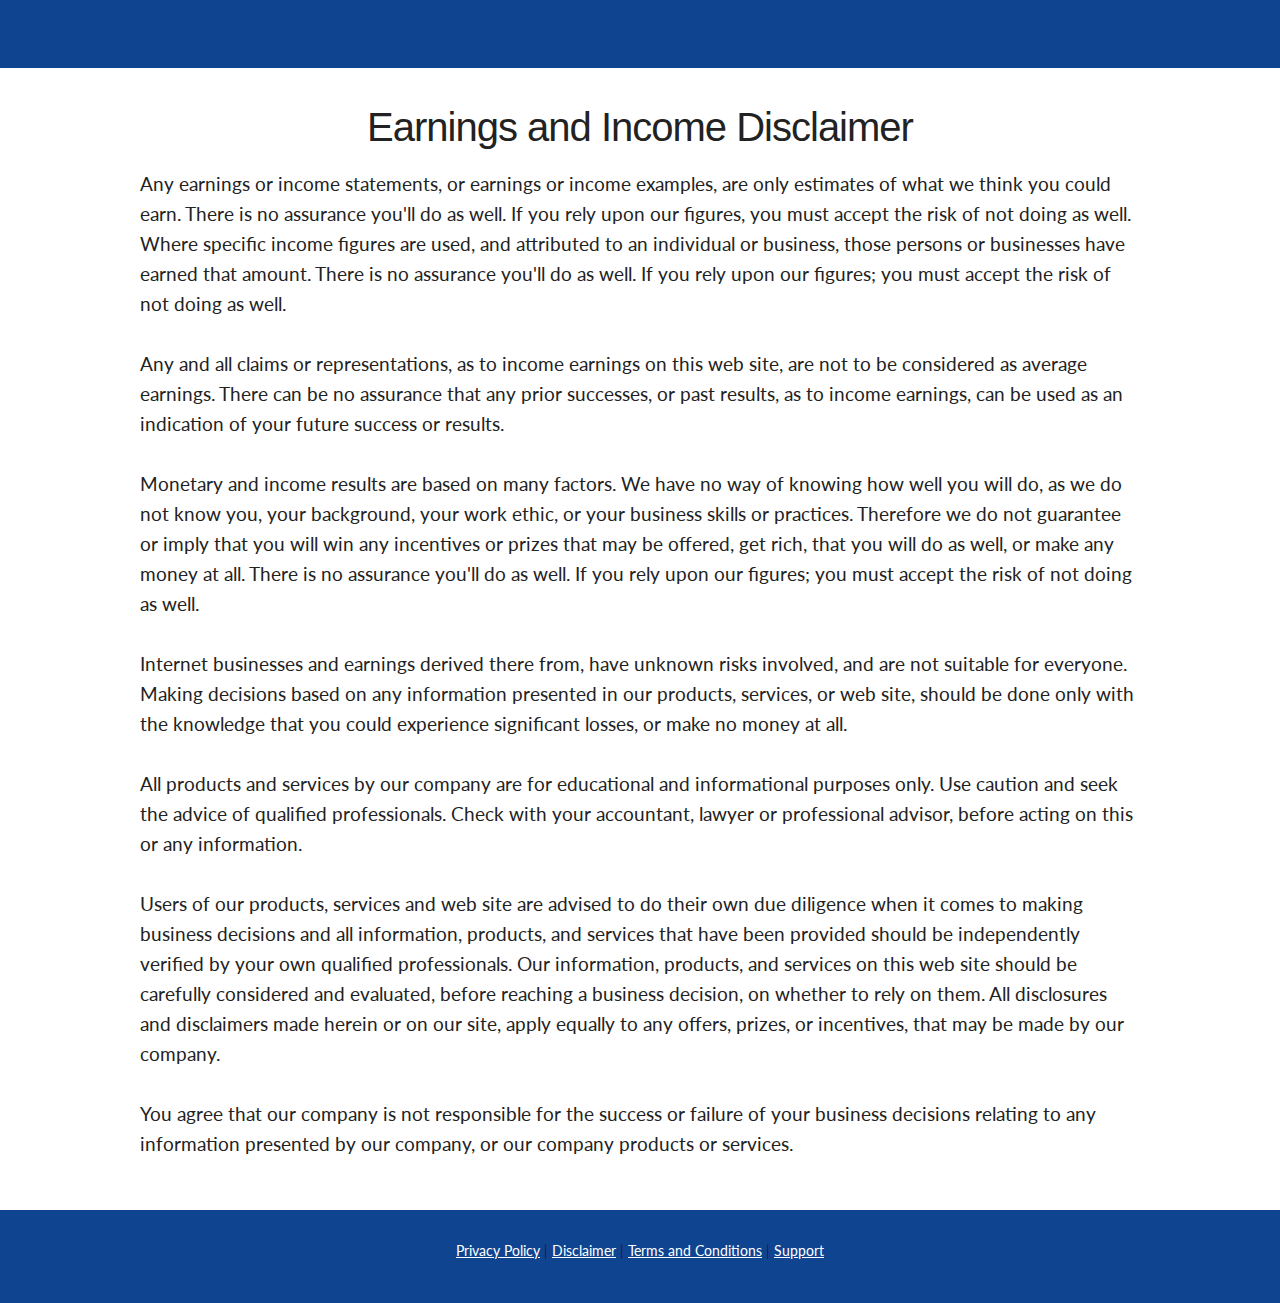
<file: disclaimer.html>
<!DOCTYPE html>
<html lang="en">
<head>

  <!-- Basic Page Needs
   -->
  <meta charset="utf-8">
  <title>Disclaimer</title>
  <meta name="description" content="">
  <meta name="author" content="">

  <!-- Mobile Specific Metas
   -->
  <meta name="viewport" content="width=device-width, initial-scale=1">

  <!-- FONT
   -->
  <link href="//fonts.googleapis.com/css?family=Raleway:400,300,600" rel="stylesheet" type="text/css">

  <!-- CSS
   -->
  <link rel="stylesheet" href="css/normalize.css">
  <link rel="stylesheet" href="css/style.css">
  <link href='http://fonts.googleapis.com/css?family=Lato:400,700' rel='stylesheet' type='text/css'>
  <link href='http://fonts.googleapis.com/css?family=PT+Sans:400,700' rel='stylesheet' type='text/css'>

</head>
<body>

  <!-- Headline Page Layout
   -->
  <div style="background-color: #0f4491; border-bottom-width: 8px; border-bottom-color: #0f4491; border-bottom-style: solid; background-image: url(); background-repeat: repeat-x repeat-y;">
    <div class="container">
      <div class="row">
        <div class="one-column" style="padding-top: 2%; padding-bottom: 1%;">
          <center>
            <br />
          </center>
        </div>
      </div>
    </div>
  </div>
  <!-- End Document
   -->
  
  
   <!-- Page Layout
   -->
<div style="background-color: #fff; padding-top: 3%; padding-bottom: 2%;">
  <div class="container">
    <div class="row">
      <div class="one-column">
        
       <h3 align="center">Earnings and Income Disclaimer</h3>
       <p>Any earnings or income statements, or earnings or income  examples, are only estimates of what we think you could earn. There is no  assurance you'll do as well. If you rely upon our figures, you must accept the  risk of not doing as well. Where specific income figures are used, and  attributed to an individual or business, those persons or businesses have  earned that amount. There is no assurance you'll do as well. If you rely upon  our figures; you must accept the risk of not doing as well.<br>
         <br>
         Any and all claims or representations, as to income earnings on this web site,  are not to be considered as average earnings. There can be no assurance that  any prior successes, or past results, as to income earnings, can be used as an  indication of your future success or results.<br>
  <br>
         Monetary and income results are based on many factors. We have no way of  knowing how well you will do, as we do not know you, your background, your work  ethic, or your business skills or practices. Therefore we do not guarantee or  imply that you will win any incentives or prizes that may be offered, get rich,  that you will do as well, or make any money at all. There is no assurance  you'll do as well. If you rely upon our figures; you must accept the risk of  not doing as well.<br>
  <br>
         Internet businesses and earnings derived there from, have unknown risks  involved, and are not suitable for everyone. Making decisions based on any  information presented in our products, services, or web site, should be done  only with the knowledge that you could experience significant losses, or make  no money at all.<br>
  <br>
         All products and services by our company are for educational and informational  purposes only. Use caution and seek the advice of qualified professionals.  Check with your accountant, lawyer or professional advisor, before acting on  this or any information.<br>
  <br>
         Users of our products, services and web site are advised to do their own due  diligence when it comes to making business decisions and all information,  products, and services that have been provided should be independently verified  by your own qualified professionals. Our information, products, and services on  this web site should be carefully considered and evaluated, before reaching a  business decision, on whether to rely on them. All disclosures and disclaimers  made herein or on our site, apply equally to any offers, prizes, or incentives,  that may be made by our company.<br>
  <br>
        You agree that our company is not responsible for the success or failure of  your business decisions relating to any information presented by our company,  or our company products or services. </p>
</div>
    </div>
  </div>
</div>
<!-- End Document
   -->
  
  
  
   <!-- Footer Layout
   -->
   <div style="background-color: #0f4491; padding-top: 2%; padding-bottom: 1%;">
     <div class="container">
       <div class="row">
         <div class="one-column">
           <p align="center" class="white_color" style=" font-size: 14px; color: #222"><a href="privacy-policy.html" target="_blank">Privacy Policy</a> | <a href="disclaimer.html" target="_blank">Disclaimer</a> | <a href="terms-and-conditions.html" target="_blank">Terms and Conditions</a> | <a href="mailto:" target="_blank">Support</a></p>
         </div>
       </div>
     </div>
   </div>
   <!-- End Document
   -->
  
</body>
</html>
</file>
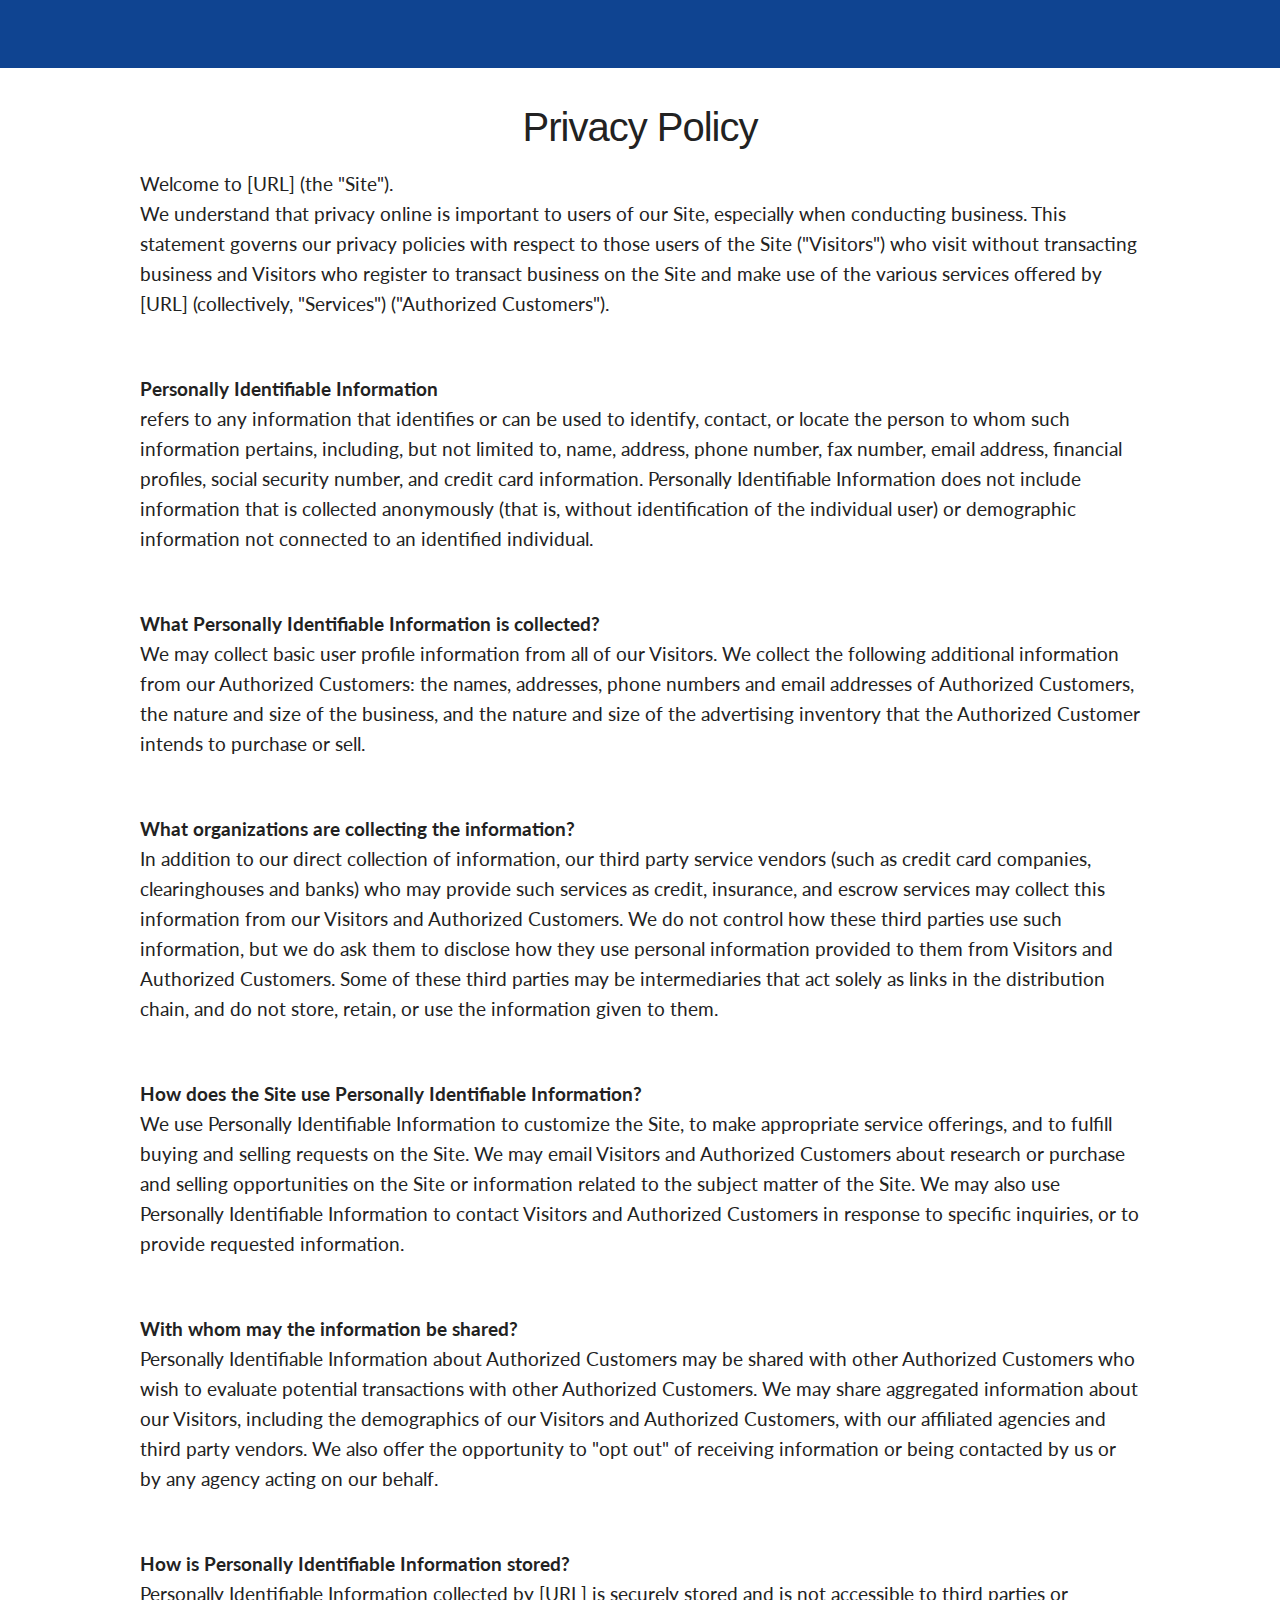
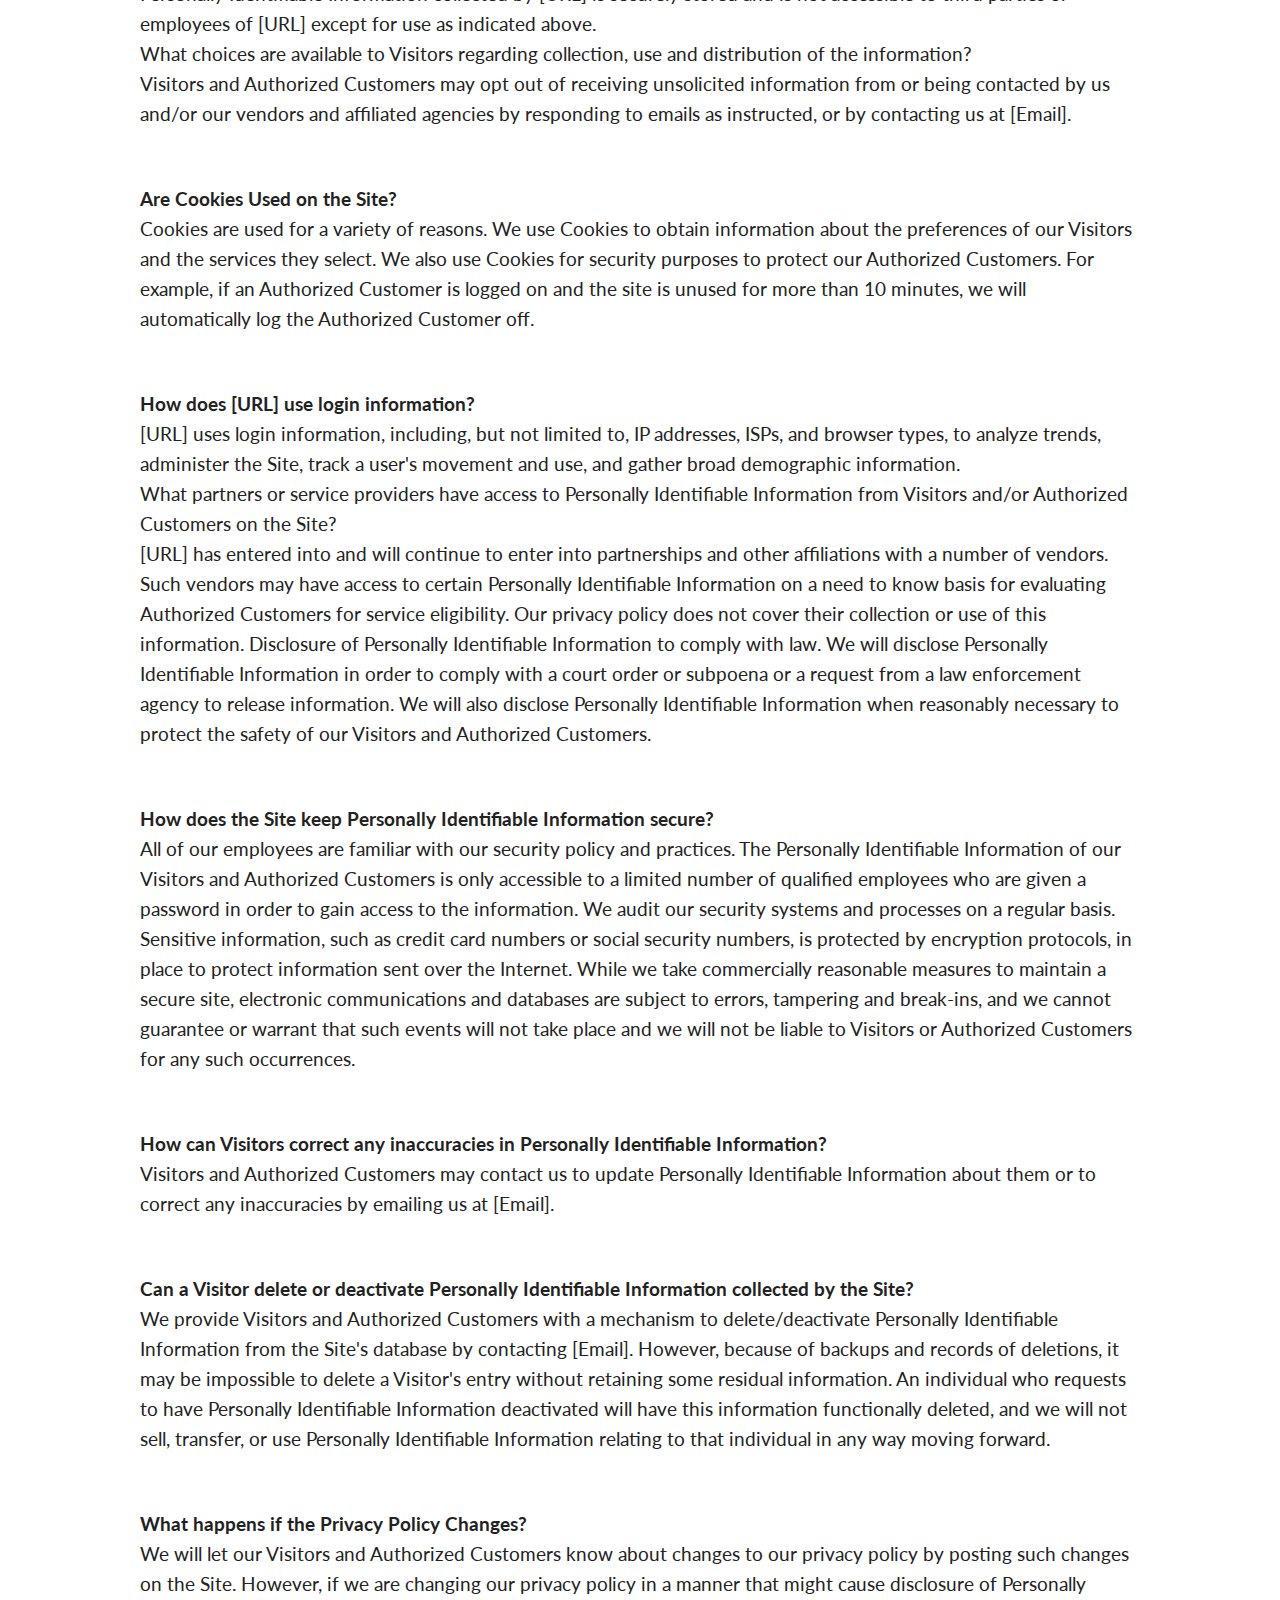
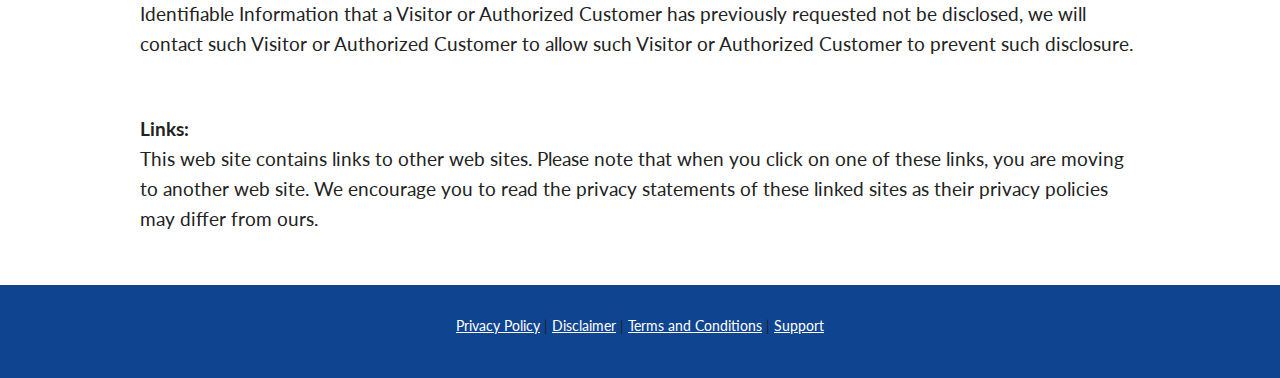
<file: privacy-policy.html>
<!DOCTYPE html>
<html lang="en">
<head>

  <!-- Basic Page Needs
   -->
  <meta charset="utf-8">
  <title>Privacy Policy</title>
  <meta name="description" content="">
  <meta name="author" content="">

  <!-- Mobile Specific Metas
   -->
  <meta name="viewport" content="width=device-width, initial-scale=1">

  <!-- FONT
   -->
  <link href="//fonts.googleapis.com/css?family=Raleway:400,300,600" rel="stylesheet" type="text/css">

  <!-- CSS
   -->
  <link rel="stylesheet" href="css/normalize.css">
  <link rel="stylesheet" href="css/style.css">
  <link href='http://fonts.googleapis.com/css?family=Lato:400,700' rel='stylesheet' type='text/css'>
  <link href='http://fonts.googleapis.com/css?family=PT+Sans:400,700' rel='stylesheet' type='text/css'>

</head>
<body>

  <!-- Headline Page Layout
   -->
  <div style="background-color: #0f4491; border-bottom-width: 8px; border-bottom-color: #0f4491; border-bottom-style: solid; background-image: url(); background-repeat: repeat-x repeat-y;">
    <div class="container">
      <div class="row">
        <div class="one-column" style="padding-top: 2%; padding-bottom: 1%;">
          <center>
            <br />
          </center>
        </div>
      </div>
    </div>
  </div>
  <!-- End Document
   -->
  
  
   <!-- Page Layout
   -->
<div style="background-color: #fff; padding-top: 3%; padding-bottom: 2%;">
  <div class="container">
    <div class="row">
      <div class="one-column">
        
       <h3 align="center">Privacy Policy</h3>
       <p>Welcome to [URL] (the  &quot;Site&quot;).<br>
        We understand that privacy online is  important to users of our Site, especially when conducting business. This  statement governs our privacy policies with respect to those users of the Site  (&quot;Visitors&quot;) who visit without transacting business and Visitors who  register to transact business on the Site and make use of the various services  offered by [URL] (collectively, &quot;Services&quot;) (&quot;Authorized  Customers&quot;).</p>
       <p><br>
         <strong>Personally Identifiable Information</strong><br>
         refers to any information that  identifies or can be used to identify, contact, or locate the person to whom  such information pertains, including, but not limited to, name, address, phone  number, fax number, email address, financial profiles, social security number,  and credit card information. Personally Identifiable Information does not  include information that is collected anonymously (that is, without  identification of the individual user) or demographic information not connected  to an identified individual.</p>
       <p><br>
         <strong>What Personally Identifiable Information is collected?</strong><br>
         We may collect basic user profile  information from all of our Visitors. We collect the following additional  information from our Authorized Customers: the names, addresses, phone numbers  and email addresses of Authorized Customers, the nature and size of the  business, and the nature and size of the advertising inventory that the  Authorized Customer intends to purchase or sell.</p>
       <p><br>
         <strong>What organizations are collecting the information?</strong><br>
         In addition to our direct collection  of information, our third party service vendors (such as credit card companies,  clearinghouses and banks) who may provide such services as credit, insurance,  and escrow services may collect this information from our Visitors and  Authorized Customers. We do not control how these third parties use such  information, but we do ask them to disclose how they use personal information  provided to them from Visitors and Authorized Customers. Some of these third  parties may be intermediaries that act solely as links in the distribution  chain, and do not store, retain, or use the information given to them.</p>
       <p><br>
         <strong>How does the Site use Personally Identifiable Information?</strong><br>
         We use Personally Identifiable  Information to customize the Site, to make appropriate service offerings, and to  fulfill buying and selling requests on the Site. We may email Visitors and  Authorized Customers about research or purchase and selling opportunities on  the Site or information related to the subject matter of the Site. We may also  use Personally Identifiable Information to contact Visitors and Authorized  Customers in response to specific inquiries, or to provide requested  information.</p>
       <p><br>
         <strong>With whom may the information be shared?</strong><br>
         Personally Identifiable Information  about Authorized Customers may be shared with other Authorized Customers who  wish to evaluate potential transactions with other Authorized Customers. We may  share aggregated information about our Visitors, including the demographics of  our Visitors and Authorized Customers, with our affiliated agencies and third  party vendors. We also offer the opportunity to &quot;opt out&quot; of  receiving information or being contacted by us or by any agency acting on our  behalf.</p>
       <p><br>
         <strong>How is Personally Identifiable Information stored?</strong><br>
         Personally Identifiable Information  collected by [URL] is securely stored and is not accessible to third parties or  employees of [URL] except for use as indicated above.<br>
         What choices are available to  Visitors regarding collection, use and distribution of the information?<br>
         Visitors and Authorized Customers  may opt out of receiving unsolicited information from or being contacted by us  and/or our vendors and affiliated agencies by responding to emails as  instructed, or by contacting us at [Email].</p>
       <p><br>
         <strong>Are Cookies Used on the Site?</strong><br>
         Cookies are used for a variety of  reasons. We use Cookies to obtain information about the preferences of our  Visitors and the services they select. We also use Cookies for security  purposes to protect our Authorized Customers. For example, if an Authorized  Customer is logged on and the site is unused for more than 10 minutes, we will  automatically log the Authorized Customer off.</p>
       <p><br>
         <strong>How does [URL] use login information?</strong><br>
         [URL] uses login information,  including, but not limited to, IP addresses, ISPs, and browser types, to  analyze trends, administer the Site, track a user's movement and use, and  gather broad demographic information.<br>
         What partners or service providers  have access to Personally Identifiable Information from Visitors and/or  Authorized Customers on the Site?<br>
         [URL] has entered into and will  continue to enter into partnerships and other affiliations with a number of  vendors. Such vendors may have access to certain Personally Identifiable  Information on a need to know basis for evaluating Authorized Customers for  service eligibility. Our privacy policy does not cover their collection or use  of this information. Disclosure of Personally Identifiable Information to  comply with law. We will disclose Personally Identifiable Information in order  to comply with a court order or subpoena or a request from a law enforcement  agency to release information. We will also disclose Personally Identifiable  Information when reasonably necessary to protect the safety of our Visitors and  Authorized Customers.</p>
       <p><br>
         <strong>How does the Site keep Personally Identifiable Information  secure?</strong><br>
         All of our employees are familiar  with our security policy and practices. The Personally Identifiable Information  of our Visitors and Authorized Customers is only accessible to a limited number  of qualified employees who are given a password in order to gain access to the  information. We audit our security systems and processes on a regular basis.  Sensitive information, such as credit card numbers or social security numbers,  is protected by encryption protocols, in place to protect information sent over  the Internet. While we take commercially reasonable measures to maintain a  secure site, electronic communications and databases are subject to errors,  tampering and break-ins, and we cannot guarantee or warrant that such events  will not take place and we will not be liable to Visitors or Authorized  Customers for any such occurrences.</p>
       <p><br>
         <strong>How can Visitors correct any inaccuracies in Personally  Identifiable Information?</strong><br>
         Visitors and Authorized Customers  may contact us to update Personally Identifiable Information about them or to  correct any inaccuracies by emailing us at [Email].</p>
       <p><br>
         <strong>Can a Visitor delete or deactivate Personally Identifiable  Information collected by the Site?</strong><br>
         We provide Visitors and Authorized  Customers with a mechanism to delete/deactivate Personally Identifiable  Information from the Site's database by contacting [Email]. However, because of  backups and records of deletions, it may be impossible to delete a Visitor's  entry without retaining some residual information. An individual who requests  to have Personally Identifiable Information deactivated will have this  information functionally deleted, and we will not sell, transfer, or use  Personally Identifiable Information relating to that individual in any way  moving forward.</p>
       <p><br>
         <strong>What happens if the Privacy Policy Changes?</strong><br>
         We will let our Visitors and  Authorized Customers know about changes to our privacy policy by posting such  changes on the Site. However, if we are changing our privacy policy in a manner  that might cause disclosure of Personally Identifiable Information that a  Visitor or Authorized Customer has previously requested not be disclosed, we  will contact such Visitor or Authorized Customer to allow such Visitor or  Authorized Customer to prevent such disclosure.</p>
       <p><br>
         <strong>Links:</strong><br>
         This web site contains links to  other web sites. Please note that when you click on one of these links, you are  moving to another web site. We encourage you to read the privacy statements of  these linked sites as their privacy policies may differ from ours.</p>
      </div>
    </div>
  </div>
</div>
<!-- End Document
   -->
  
  
  
   <!-- Footer Layout
   -->
<div style="background-color: #0f4491; padding-top: 2%; padding-bottom: 1%;">
  <div class="container">
    <div class="row">
      <div class="one-column">
      <p align="center" class="white_color" style=" font-size: 14px; color: #222"><a href="privacy-policy.html" target="_blank">Privacy Policy</a> | <a href="disclaimer.html" target="_blank">Disclaimer</a> | <a href="terms-and-conditions.html" target="_blank">Terms and Conditions</a> | <a href="mailto:" target="_blank">Support</a></p>
      </div>
    </div>
  </div>
</div>
<!-- End Document
   -->
  
</body>
</html>
</file>
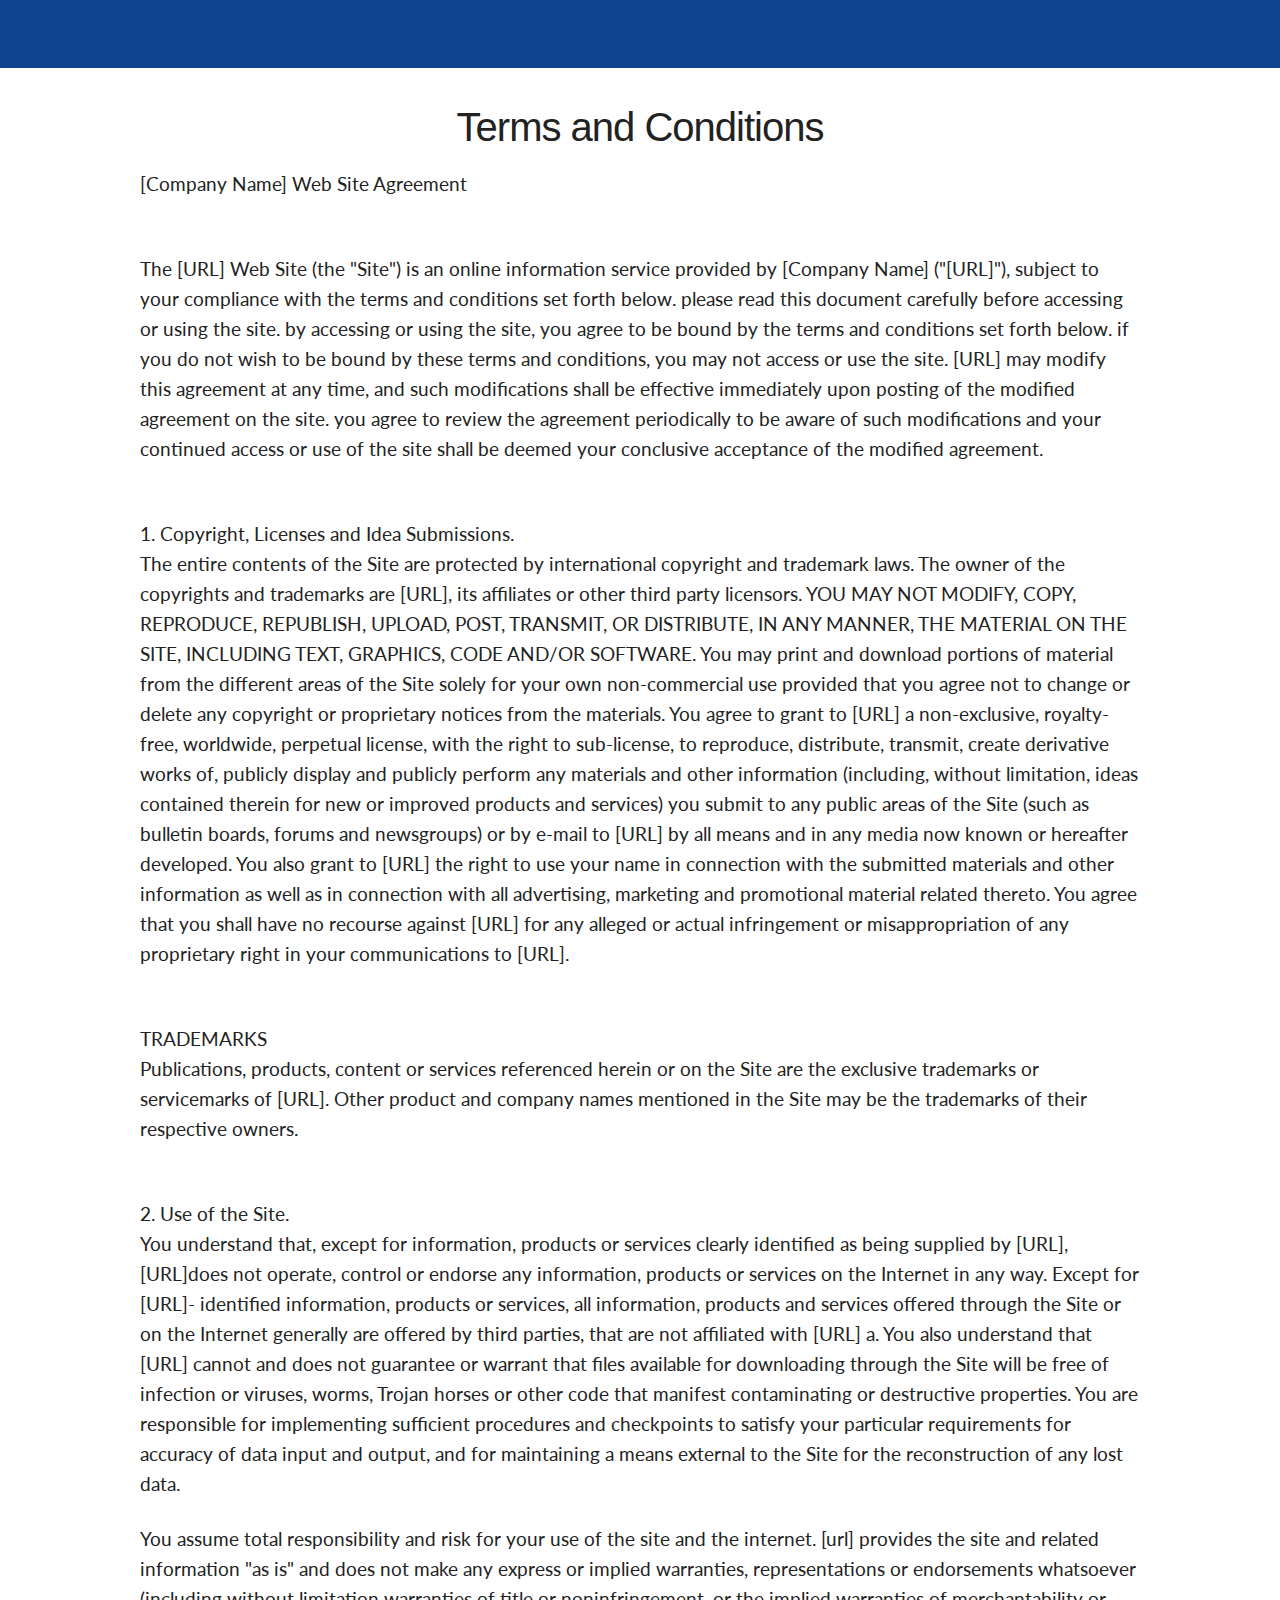
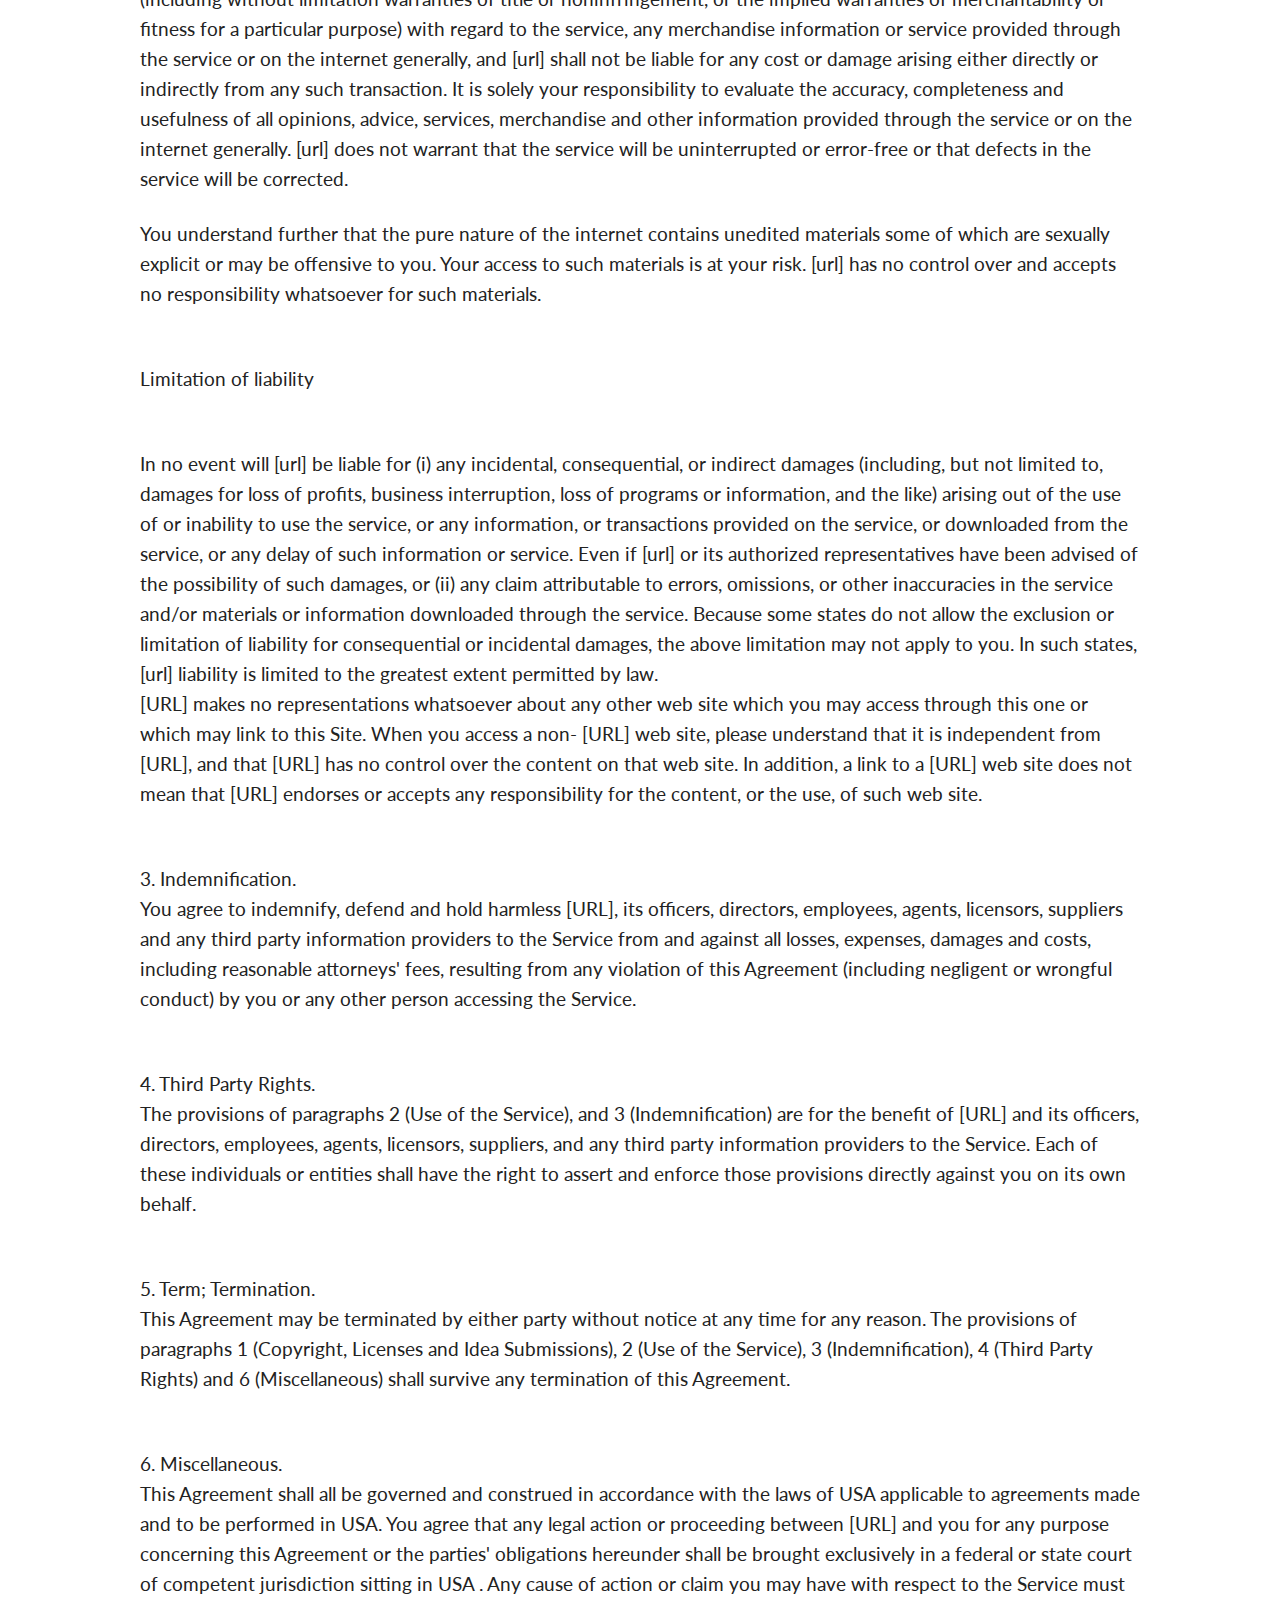
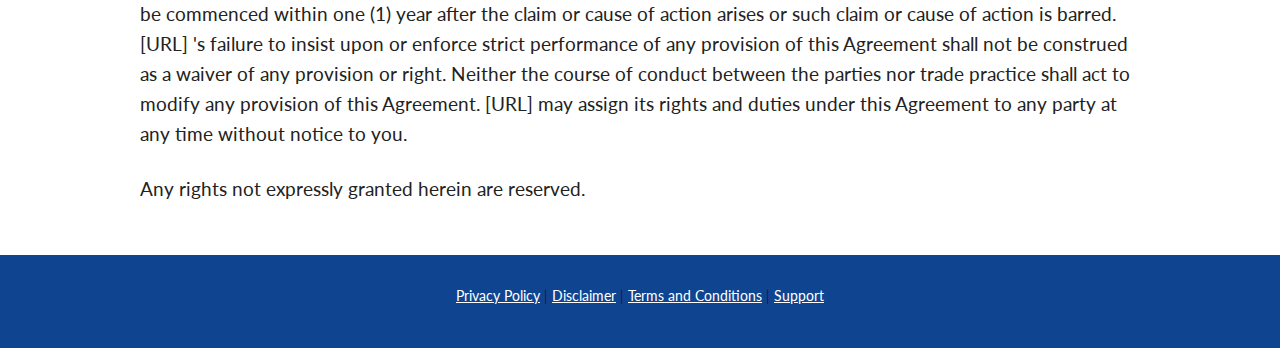
<file: terms-and-conditions.html>
<!DOCTYPE html>
<html lang="en">
<head>

  <!-- Basic Page Needs
   -->
  <meta charset="utf-8">
  <title>Terms and Conditions</title>
  <meta name="description" content="">
  <meta name="author" content="">

  <!-- Mobile Specific Metas
   -->
  <meta name="viewport" content="width=device-width, initial-scale=1">

  <!-- FONT
   -->
  <link href="//fonts.googleapis.com/css?family=Raleway:400,300,600" rel="stylesheet" type="text/css">

  <!-- CSS
   -->
  <link rel="stylesheet" href="css/normalize.css">
  <link rel="stylesheet" href="css/style.css">
  <link href='http://fonts.googleapis.com/css?family=Lato:400,700' rel='stylesheet' type='text/css'>
  <link href='http://fonts.googleapis.com/css?family=PT+Sans:400,700' rel='stylesheet' type='text/css'>

</head>
<body>

  <!-- Headline Page Layout
   -->
  <div style="background-color: #0f4491; border-bottom-width: 8px; border-bottom-color: #0f4491; border-bottom-style: solid; background-image: url(); background-repeat: repeat-x repeat-y;">
    <div class="container">
      <div class="row">
        <div class="one-column" style="padding-top: 2%; padding-bottom: 1%;">
          <center>
            <br />
          </center>
        </div>
      </div>
    </div>
  </div>
<!-- End Document
   -->
  
  
   <!-- Page Layout
   -->
<div style="background-color: #fff; padding-top: 3%; padding-bottom: 2%;">
  <div class="container">
    <div class="row">
      <div class="one-column">
        
       <h3 align="center">Terms and Conditions</h3>
       <p>[Company Name] Web Site Agreement</p>
       <p><br>
         The [URL] Web Site (the  &quot;Site&quot;) is an online information service provided by [Company Name]  (&quot;[URL]&quot;), subject to your compliance with the terms and conditions  set forth below. please read this document carefully before accessing or using  the site. by accessing or using the site, you agree to be bound by the terms  and conditions set forth below. if you do not wish to be bound by these terms  and conditions, you may not access or use the site. [URL] may modify this  agreement at any time, and such modifications shall be effective immediately  upon posting of the modified agreement on the site. you agree to review the  agreement periodically to be aware of such modifications and your continued  access or use of the site shall be deemed your conclusive acceptance of the  modified agreement.</p>
       <p><br>
         1. Copyright, Licenses and Idea  Submissions.<br>
         The entire contents of the Site are  protected by international copyright and trademark laws. The owner of the copyrights  and trademarks are [URL], its affiliates or other third party licensors. YOU  MAY NOT MODIFY, COPY, REPRODUCE, REPUBLISH, UPLOAD, POST, TRANSMIT, OR  DISTRIBUTE, IN ANY MANNER, THE MATERIAL ON THE SITE, INCLUDING TEXT, GRAPHICS,  CODE AND/OR SOFTWARE. You may print and download portions of material from the  different areas of the Site solely for your own non-commercial use provided  that you agree not to change or delete any copyright or proprietary notices  from the materials. You agree to grant to [URL] a non-exclusive, royalty-free,  worldwide, perpetual license, with the right to sub-license, to reproduce,  distribute, transmit, create derivative works of, publicly display and publicly  perform any materials and other information (including, without limitation,  ideas contained therein for new or improved products and services) you submit  to any public areas of the Site (such as bulletin boards, forums and  newsgroups) or by e-mail to [URL] by all means and in any media now known or  hereafter developed. You also grant to [URL] the right to use your name in  connection with the submitted materials and other information as well as in  connection with all advertising, marketing and promotional material related  thereto. You agree that you shall have no recourse against [URL] for any  alleged or actual infringement or misappropriation of any proprietary right in  your communications to [URL].</p>
		  <p><br>
         TRADEMARKS<br>
         Publications, products, content or  services referenced herein or on the Site are the exclusive trademarks or  servicemarks of [URL]. Other product and company names mentioned in the Site  may be the trademarks of their respective owners.</p>
       <p><br>
         2. Use of the Site.<br>
         You understand that, except for  information, products or services clearly identified as being supplied by  [URL], [URL]does not operate, control or endorse any information, products or  services on the Internet in any way. Except for [URL]- identified information,  products or services, all information, products and services offered through  the Site or on the Internet generally are offered by third parties, that are  not affiliated with [URL] a. You also understand that [URL] cannot and does not  guarantee or warrant that files available for downloading through the Site will  be free of infection or viruses, worms, Trojan horses or other code that  manifest contaminating or destructive properties. You are responsible for  implementing sufficient procedures and checkpoints to satisfy your particular  requirements for accuracy of data input and output, and for maintaining a means  external to the Site for the reconstruction of any lost data.<br>
          </p>
		  <p>You assume total responsibility and  risk for your use of the site and the internet. [url] provides the site and  related information &quot;as is&quot; and does not make any express or implied  warranties, representations or endorsements whatsoever (including without  limitation warranties of title or noninfringement, or the implied warranties of  merchantability or fitness for a particular purpose) with regard to the  service, any merchandise information or service provided through the service or  on the internet generally, and [url] shall not be liable for any cost or damage  arising either directly or indirectly from any such transaction. It is solely  your responsibility to evaluate the accuracy, completeness and usefulness of  all opinions, advice, services, merchandise and other information provided  through the service or on the internet generally. [url] does not warrant that  the service will be uninterrupted or error-free or that defects in the service  will be corrected.<br>
          </p>
		  <p>You understand further that the pure  nature of the internet contains unedited materials some of which are sexually  explicit or may be offensive to you. Your access to such materials is at your  risk. [url] has no control over and accepts no responsibility whatsoever for  such materials.</p>
       <p><br>
         Limitation of liability</p>
       <p><br>
         In no event will [url] be liable for  (i) any incidental, consequential, or indirect damages (including, but not  limited to, damages for loss of profits, business interruption, loss of  programs or information, and the like) arising out of the use of or inability  to use the service, or any information, or transactions provided on the  service, or downloaded from the service, or any delay of such information or  service. Even if [url] or its authorized representatives have been advised of  the possibility of such damages, or (ii) any claim attributable to errors,  omissions, or other inaccuracies in the service and/or materials or information  downloaded through the service. Because some states do not allow the exclusion  or limitation of liability for consequential or incidental damages, the above  limitation may not apply to you. In such states, [url] liability is limited to  the greatest extent permitted by law.<br>
         [URL] makes no representations  whatsoever about any other web site which you may access through this one or  which may link to this Site. When you access a non- [URL] web site, please  understand that it is independent from [URL], and that [URL] has no control  over the content on that web site. In addition, a link to a [URL] web site does  not mean that [URL] endorses or accepts any responsibility for the content, or  the use, of such web site.</p>
       <p><br>
         3. Indemnification.<br>
         You agree to indemnify, defend and  hold harmless [URL], its officers, directors, employees, agents, licensors,  suppliers and any third party information providers to the Service from and  against all losses, expenses, damages and costs, including reasonable  attorneys' fees, resulting from any violation of this Agreement (including  negligent or wrongful conduct) by you or any other person accessing the  Service.</p>
       <p><br>
         4. Third Party Rights.<br>
         The provisions of paragraphs 2 (Use  of the Service), and 3 (Indemnification) are for the benefit of [URL] and its  officers, directors, employees, agents, licensors, suppliers, and any third  party information providers to the Service. Each of these individuals or  entities shall have the right to assert and enforce those provisions directly  against you on its own behalf.</p>
       <p><br>
         5. Term; Termination.<br>
         This Agreement may be terminated by  either party without notice at any time for any reason. The provisions of  paragraphs 1 (Copyright, Licenses and Idea Submissions), 2 (Use of the  Service), 3 (Indemnification), 4 (Third Party Rights) and 6 (Miscellaneous)  shall survive any termination of this Agreement.</p>
       <p><br>
         6. Miscellaneous.<br>
         This Agreement shall all be governed  and construed in accordance with the laws of USA applicable to agreements made  and to be performed in USA. You agree that any legal action or proceeding  between [URL] and you for any purpose concerning this Agreement or the parties'  obligations hereunder shall be brought exclusively in a federal or state court  of competent jurisdiction sitting in USA . Any cause of action or claim you may  have with respect to the Service must be commenced within one (1) year after  the claim or cause of action arises or such claim or cause of action is barred.  [URL] 's failure to insist upon or enforce strict performance of any provision  of this Agreement shall not be construed as a waiver of any provision or right.  Neither the course of conduct between the parties nor trade practice shall act  to modify any provision of this Agreement. [URL] may assign its rights and  duties under this Agreement to any party at any time without notice to you.</p>
		  <p>Any rights not expressly granted  herein are reserved.<a name="_GoBack"></a></p>
      </div>
    </div>
  </div>
</div>
<!-- End Document
   -->
  
  
  
   <!-- Footer Layout
   -->
<div style="background-color: #0f4491; padding-top: 2%; padding-bottom: 1%;">
  <div class="container">
    <div class="row">
      <div class="one-column">
      <p align="center" class="white_color" style=" font-size: 14px; color: #222"><a href="privacy-policy.html" target="_blank">Privacy Policy</a> | <a href="disclaimer.html" target="_blank">Disclaimer</a> | <a href="terms-and-conditions.html" target="_blank">Terms and Conditions</a> | <a href="mailto:" target="_blank">Support</a></p>
      </div>
    </div>
  </div>
</div>
<!-- End Document
   -->
  
</body>
</html>
</file>
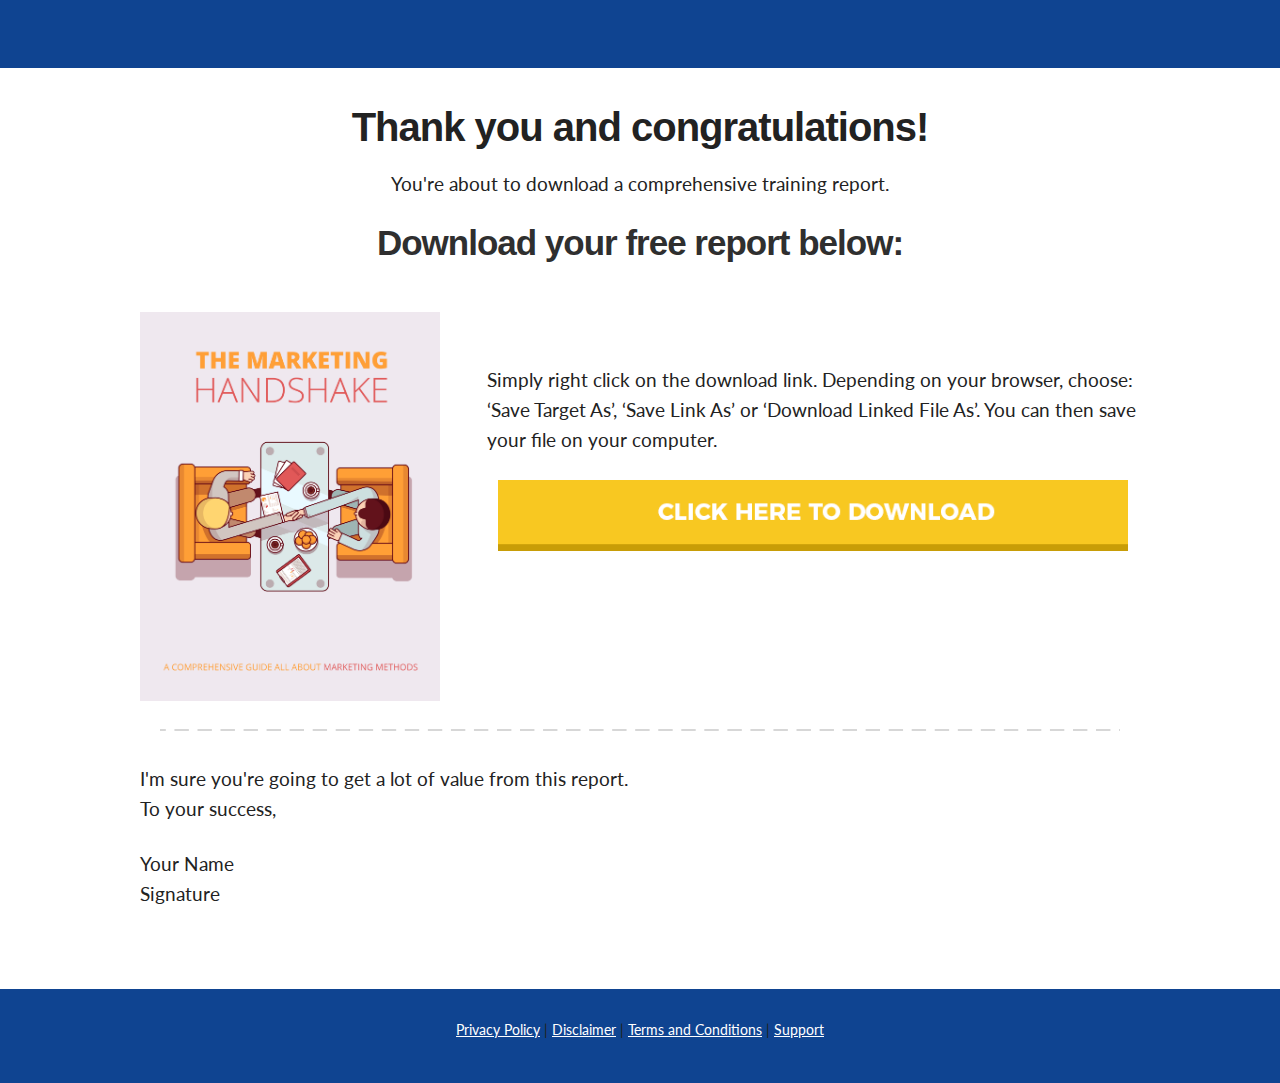
<file: thank-you.html>
<!DOCTYPE html>
<html lang="en">
<head>

  <!-- Basic Page Needs
   -->
  <meta charset="utf-8">
  <title>.......</title>
  <meta name="description" content="">
  <meta name="author" content="">

  <!-- Mobile Specific Metas
   -->
  <meta name="viewport" content="width=device-width, initial-scale=1">

  <!-- FONT
   -->
  <link href="//fonts.googleapis.com/css?family=Raleway:400,300,600" rel="stylesheet" type="text/css">

  <!-- CSS
   -->
  <link rel="stylesheet" href="css/normalize.css">
  <link rel="stylesheet" href="css/style.css">
  <link href='http://fonts.googleapis.com/css?family=Lato:400,700' rel='stylesheet' type='text/css'>
  <link href='http://fonts.googleapis.com/css?family=PT+Sans:400,700' rel='stylesheet' type='text/css'>

</head>
<body>

   <!-- Headline Page Layout
   -->
  <div style="background-color: #0f4491; border-bottom-width: 8px; border-bottom-color: #0f4491; border-bottom-style: solid; background-image: url(); background-repeat: repeat-x repeat-y;">
    <div class="container">
      <div class="row">
        <div class="one-column" style="padding-top: 2%; padding-bottom: 1%;">
          <center>
            <br />
          </center>
        </div>
      </div>
    </div>
  </div>
<!-- End Document
   -->
  
  
   <!-- Page Layout
   -->
<div style="background-color: #fff; padding-top: 3%; padding-bottom: 2%;">
  <div class="container">
    <div class="row">
      <div class="one-column">
       <h3 align="center"><strong>Thank you and congratulations!</strong></h3>
       <center><p>You're about to download a comprehensive training report.</p></center>
  <h4 align="center" style="color: #2f2f2f; font-weight: bold;">Download your free report below:</h4>
    <br />
      </div>
    </div>
    <!-- columns should be the immediate child of a .row -->
  <div class="row">
    <div class="four columns"><img class="imgresponsive" src="images/cover.png" width="300"></div>
    <div class="eight columns">
      <h5 align="center">&nbsp;</h5>
      <p>Simply right click on the download link. Depending on your browser, choose: &lsquo;Save Target As&rsquo;, &lsquo;Save Link As&rsquo; or &lsquo;Download Linked File As&rsquo;. You can then save your file on your computer.</p>
        <p><center><a href="ADD YOUR DOWNLOAD LINK HERE"><img class="imgresponsive" src="images/download-button.png" width="630"></a></center></p>
     <p>&nbsp;</p>
    </div>
  </div>
  <p align="center"> <img class="imgresponsive" src="images/divider.png" width="960" height="2"> </p>
 <!-- columns should be the immediate child of a .row -->
  <div class="row">
      <div class="one-column">
		   <p>I'm sure  you're going to get a lot of value from this report.<br>To your success,</p>
		   <p>Your Name<br>Signature</p>
		   <br />
      </div>
    </div>
  </div>
</div>
<!-- End Document
   -->
  
  
  
   <!-- Footer Layout
   -->
<div style="background-color: #0f4491; padding-top: 2%; padding-bottom: 1%;">
  <div class="container">
    <div class="row">
      <div class="one-column">
      <p align="center" class="white_color" style=" font-size: 14px; color: #222"><a href="privacy-policy.html" target="_blank">Privacy Policy</a> | <a href="disclaimer.html" target="_blank">Disclaimer</a> | <a href="terms-and-conditions.html" target="_blank">Terms and Conditions</a> | <a href="mailto:" target="_blank">Support</a></p>
      </div>
    </div>
  </div>
</div>
<!-- End Document
   -->
  
</body>
</html>
</file>
<file: css/style.css>
/* Table of contents
––––––––––––––––––––––––––––––––––––––––––––––––––
- Grid
- Base Styles
- Typography
- Links
- Buttons
- Forms
- Lists
- Code
- Tables
- Spacing
- Utilities
- Clearing
- Media Queries
*/


/* Grid
–––––––––––––––––––––––––––––––––––––––––––––––––– */
.dshedline {
    border-top: 2px dashed #ddd;
}
.container {
  position: relative;
  width: 100%;
  max-width: 1000px;
  margin: 0 auto;
  padding: 0 20px;
  box-sizing: border-box; }
.column,
.columns {
  width: 100%;
  float: left;
  box-sizing: border-box; }

/* For devices larger than 400px */
@media (min-width: 400px) {
  .container {
    width: 85%;
    padding: 0; }
	
}

@media (max-width: 550px) {
	.imgresponsive{
	width:100%;
}
}

/* For devices larger than 550px */
@media (min-width: 550px) {

  .container {
    width: 80%; }
  .column,
  .columns {
    margin-left: 4%; }
  .column:first-child,
  .columns:first-child {
    margin-left: 0; }

  .one.column,
  .one.columns                    { width: 4.66666666667%; }
  .two.columns                    { width: 13.3333333333%; }
  .three.columns                  { width: 22%;            }
  .four.columns                   { width: 30.6666666667%; }
  .five.columns                   { width: 39.3333333333%; }
  .six.columns                    { width: 48%;            }
  .seven.columns                  { width: 56.6666666667%; }
  .eight.columns                  { width: 65.3333333333%; }
  .nine.columns                   { width: 74.0%;          }
  .ten.columns                    { width: 82.6666666667%; }
  .eleven.columns                 { width: 91.3333333333%; }
  .twelve.columns                 { width: 100%; margin-left: 0; }

  .one-third.column               { width: 30.6666666667%; }
  .two-thirds.column              { width: 65.3333333333%; }

  .one-half.column                { width: 48%; }

  /* Offsets */
  .offset-by-one.column,
  .offset-by-one.columns          { margin-left: 8.66666666667%; }
  .offset-by-two.column,
  .offset-by-two.columns          { margin-left: 17.3333333333%; }
  .offset-by-three.column,
  .offset-by-three.columns        { margin-left: 26%;            }
  .offset-by-four.column,
  .offset-by-four.columns         { margin-left: 34.6666666667%; }
  .offset-by-five.column,
  .offset-by-five.columns         { margin-left: 43.3333333333%; }
  .offset-by-six.column,
  .offset-by-six.columns          { margin-left: 52%;            }
  .offset-by-seven.column,
  .offset-by-seven.columns        { margin-left: 60.6666666667%; }
  .offset-by-eight.column,
  .offset-by-eight.columns        { margin-left: 69.3333333333%; }
  .offset-by-nine.column,
  .offset-by-nine.columns         { margin-left: 78.0%;          }
  .offset-by-ten.column,
  .offset-by-ten.columns          { margin-left: 86.6666666667%; }
  .offset-by-eleven.column,
  .offset-by-eleven.columns       { margin-left: 95.3333333333%; }

  .offset-by-one-third.column,
  .offset-by-one-third.columns    { margin-left: 34.6666666667%; }
  .offset-by-two-thirds.column,
  .offset-by-two-thirds.columns   { margin-left: 69.3333333333%; }

  .offset-by-one-half.column,
  .offset-by-one-half.columns     { margin-left: 52%; }

}


/* Base Styles
–––––––––––––––––––––––––––––––––––––––––––––––––– */
/* NOTE
html is set to 62.5% so that all the REM measurements throughout Skeleton
are based on 10px sizing. So basically 1.5rem = 15px :) */
html {
  font-size: 62.5%; }
body {
	font-size: 19px; /* currently ems cause chrome bug misinterpreting rems on body element */
	line-height: 30px;
	font-weight: 400;
	font-family: 'Lato', sans-serif;
	color: #222;
}


/* Typography
–––––––––––––––––––––––––––––––––––––––––––––––––– */
h1, h2, h3, h4, h5, h6 {
  margin-top: 0;
  font-family: 'Montserrat', sans-serif;
  margin-bottom: 2rem;
  font-weight: 300; }
h1 {
	font-size: 50px;
	line-height: 55px;
	letter-spacing: -1px;
}
h2 { font-size: 45px; line-height: 48px; letter-spacing: -1px; }
h3 { font-size: 40px; line-height: 43px;  letter-spacing: -1px; }
h4 { font-size: 35px; line-height: 38px; letter-spacing: -1px; }
h5 { font-size: 30px; line-height: 33px;  letter-spacing: -1px; }
h6 { font-size: 25px; line-height: 28px;  letter-spacing: 0px; }

/* Larger than phablet */
@media (min-width: 550px) {
  h1 { font-size: 50px; }
  h2 { font-size: 45px; }
  h3 { font-size: 40px; }
  h4 { font-size: 35px; }
  h5 {
	font-size: 28px;
}
  h6 { font-size: 25px; }
}

p {
  margin-top: 0; }


/* Links
–––––––––––––––––––––––––––––––––––––––––––––––––– */
a {
  color: #fff; }
a:hover {
  color: #fff; }


/* Buttons
–––––––––––––––––––––––––––––––––––––––––––––––––– */
.button,
button,
input[type="submit"],
input[type="reset"],
input[type="button"] {
	display: inline-block;
	height: 38px;
	padding: 0 30px;
	color: #FFF;
	text-align: center;
	font-size: 11px;
	font-weight: 600;
	line-height: 38px;


  letter-spacing: .1rem;
	text-transform: uppercase;
	text-decoration: none;
	white-space: nowrap;
	background-color: transparent;
	border-radius: 4px;
	border: 1px solid #660202;
	cursor: pointer;
	box-sizing: border-box;
}
.button:hover,
button:hover,
input[type="submit"]:hover,
input[type="reset"]:hover,
input[type="button"]:hover,
.button:focus,
button:focus,
input[type="submit"]:focus,
input[type="reset"]:focus,
input[type="button"]:focus {
	color: #FFF;
	border-color: #888;
	outline: 0;
}
.button.button-primary,
button.button-primary,
input[type="submit"].button-primary,
input[type="reset"].button-primary,
input[type="button"].button-primary {
  color: #FFF;
  background-color: #092455;
  border-color: #092455; }
.button.button-primary:hover,
button.button-primary:hover,
input[type="submit"].button-primary:hover,
input[type="reset"].button-primary:hover,
input[type="button"].button-primary:hover,
.button.button-primary:focus,
button.button-primary:focus,
input[type="submit"].button-primary:focus,
input[type="reset"].button-primary:focus,
input[type="button"].button-primary:focus {
  color: #FFF;
  background-color: #1d3e7a;
  border-color: #1d3e7a; }


/* Forms
–––––––––––––––––––––––––––––––––––––––––––––––––– */
input[type="email"],
input[type="name"],
input[type="number"],
input[type="search"],
input[type="text"],
input[type="tel"],
input[type="url"],
input[type="password"],
textarea,
select {
  height: 38px;
  padding: 6px 10px; /* The 6px vertically centers text on FF, ignored by Webkit */
  background-color: #fff;
  border: 1px solid #D1D1D1;
  border-radius: 4px;
  box-shadow: none;
  box-sizing: border-box; }
/* Removes awkward default styles on some inputs for iOS */
input[type="email"],
input[type="name"],
input[type="number"],
input[type="search"],
input[type="text"],
input[type="tel"],
input[type="url"],
input[type="password"],
textarea {
  -webkit-appearance: none;
     -moz-appearance: none;
          appearance: none; }
textarea {
  min-height: 65px;
  padding-top: 6px;
  padding-bottom: 6px; }
input[type="email"]:focus,
input[type="name"]:focus,
input[type="number"]:focus,
input[type="search"]:focus,
input[type="text"]:focus,
input[type="tel"]:focus,
input[type="url"]:focus,
input[type="password"]:focus,
textarea:focus,
select:focus {
  border: 1px solid #092455;
  outline: 0; }
label,
legend {
  display: block;
  margin-bottom: .5rem;
  font-weight: 600; }
fieldset {
  padding: 0;
  border-width: 0; }
input[type="checkbox"],
input[type="radio"] {
  display: inline; }
label > .label-body {
  display: inline-block;
  margin-left: .5rem;
  font-weight: normal; }


/* Lists
–––––––––––––––––––––––––––––––––––––––––––––––––– */
ul {
  list-style-image: url('../images/bullet.png'); }
ol {
  list-style: decimal inside; }
ol, ul {
  padding-left: 20;
  margin-top: 0; }
ul ul,
ul ol,
ol ol,
ol ul {
  margin: 1.5rem 0 1.5rem 3rem;
  font-size: 90%; }
li {
  margin-bottom: 1rem; }


/* Code
–––––––––––––––––––––––––––––––––––––––––––––––––– */
code {
  padding: .2rem .5rem;
  margin: 0 .2rem;
  font-size: 90%;
  white-space: nowrap;
  background: #F1F1F1;
  border: 1px solid #E1E1E1;
  border-radius: 4px; }
pre > code {
  display: block;
  padding: 1rem 1.5rem;
  white-space: pre; }


/* Tables
–––––––––––––––––––––––––––––––––––––––––––––––––– */
th,
td {
  padding: 12px 15px;
  text-align: left;
  border-bottom: 1px solid #E1E1E1; }
th:first-child,
td:first-child {
  padding-left: 0; }
th:last-child,
td:last-child {
  padding-right: 0; }


/* Spacing
–––––––––––––––––––––––––––––––––––––––––––––––––– */
button,
.button {
  margin-bottom: 1rem; }
input,
textarea,
select,
fieldset {
  margin-bottom: 1.5rem; }
pre,
blockquote,
dl,
figure,
table,
p,
ul,
ol,
form {
  margin-bottom: 2.5rem; }


/* Utilities
–––––––––––––––––––––––––––––––––––––––––––––––––– */
.u-full-width {
  width: 100%;
  box-sizing: border-box; }
.u-max-full-width {
  max-width: 100%;
  box-sizing: border-box; }
.u-pull-right {
  float: right; }
.u-pull-left {
  float: left; }
  
 
/* Misc
–––––––––––––––––––––––––––––––––––––––––––––––––– */
hr {
  margin-top: 3rem;
  margin-bottom: 3.5rem;
  border-width: 0;
  border-top: 1px solid #E1E1E1; }


/* Clearing
–––––––––––––––––––––––––––––––––––––––––––––––––– */

/* Self Clearing Goodness */
.container:after,
.row:after,
.u-cf {
  content: "";
  display: table;
  clear: both; }


/* Media Queries
–––––––––––––––––––––––––––––––––––––––––––––––––– */
/*
Note: The best way to structure the use of media queries is to create the queries
near the relevant code. For example, if you wanted to change the styles for buttons
on small devices, paste the mobile query code up in the buttons section and style it
there.
*/


/* Larger than mobile */
@media (min-width: 400px) {}

/* Larger than phablet (also point when grid becomes active) */
@media (min-width: 550px) {}

/* Larger than tablet */
@media (min-width: 750px) {}

/* Larger than desktop */
@media (min-width: 1000px) {}

/* Larger than Desktop HD */
@media (min-width: 1200px) {}
</file>
